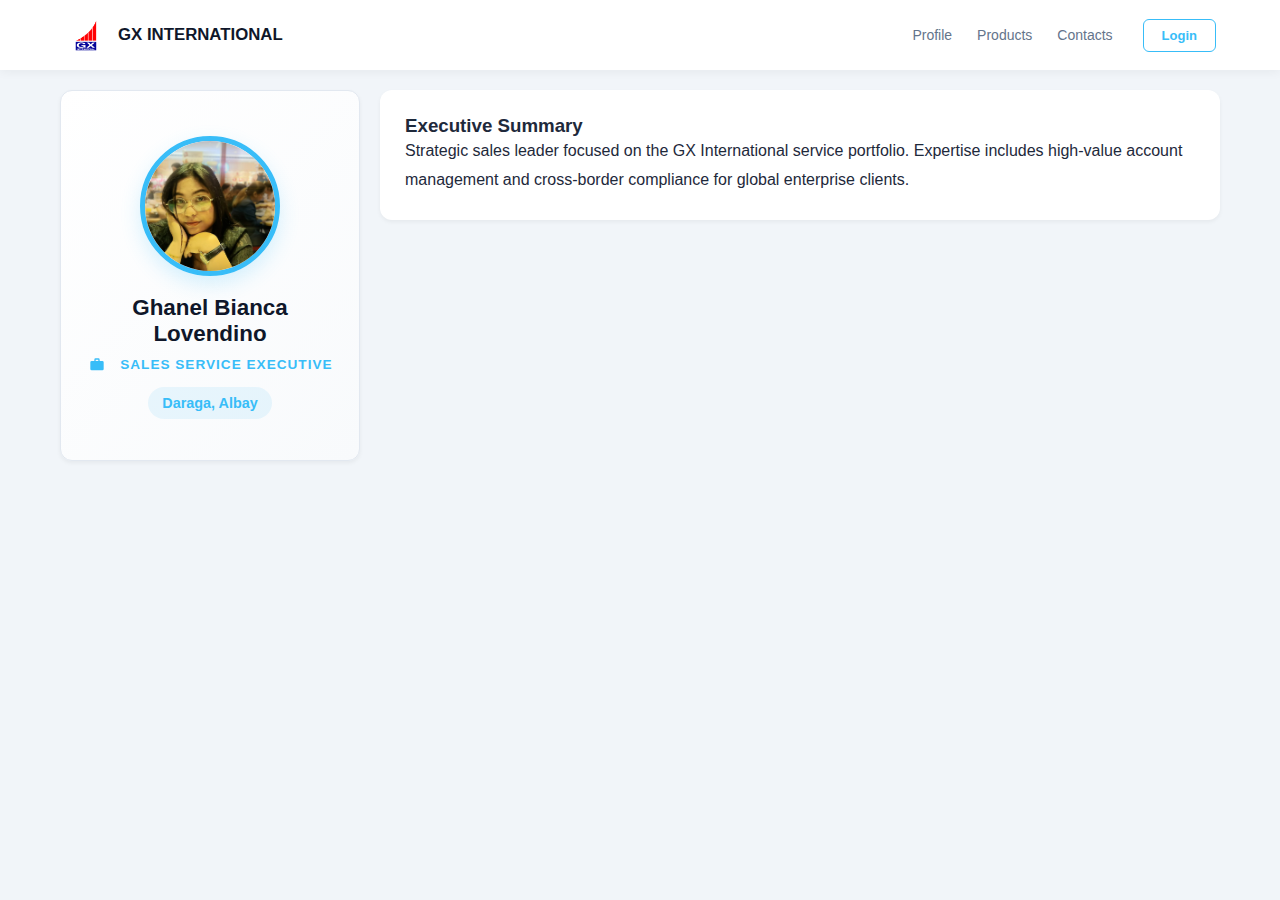
<file: index.html>
<!DOCTYPE html>
<html lang="en">
<head>
    <meta charset="UTF-8">
    <meta name="viewport" content="width=device-width, initial-scale=1.0">
    <title>Executive Profile | GX International</title>
    <link rel="stylesheet" href="style.css">
</head>
<body>

    <header>
        <a href="#" class="logo">
            <img src="img/logo.png" alt="GX International logo" class="logo-img">
            <span class="logo-text">GX INTERNATIONAL</span>
        </a>
        
        <div class="menu-toggle" id="mobileMenu">
            <span></span>
            <span></span>
            <span></span>
        </div>

        <div class="nav-wrapper" id="navWrapper">
            <nav>
                <a href="#" class="nav-link" data-section="profile">Profile</a>
                <a href="#" class="nav-link" data-section="products">Products</a>
                <a href="#" class="nav-link" data-section="contacts">Contacts</a>
            </nav>
            <a href="#" class="btn-login" id="loginBtn">Login</a>
        </div>
    </header>

    <div class="container">
        <aside class="card profile-sidebar">
            <img src="profile.jpg" class="avatar">
            <h2>Ghanel Bianca Lovendino</h2>
            <p class="role-title"><span class="role-icon" aria-hidden="true"><svg width="16" height="16" viewBox="0 0 24 24" fill="none" xmlns="http://www.w3.org/2000/svg"><path d="M20 6h-4V4a2 2 0 00-2-2h-4a2 2 0 00-2 2v2H4a2 2 0 00-2 2v10a2 2 0 002 2h16a2 2 0 002-2V8a2 2 0 00-2-2zM10 4h4v2h-4V4z" fill="currentColor"/></svg></span> Sales Service Executive</p>
            <div class="location-badge">Daraga, Albay</div>
        </aside>

        <main id="mainContent">
            <div class="card">
                <h3>Executive Summary</h3>
                <p class="summary-text">
                    Strategic sales leader focused on the GX International service portfolio. 
                    Expertise includes high-value account management and cross-border 
                    compliance for global enterprise clients.
                </p>
            </div>
        </main>
    </div>

    <!-- Login Modal -->
    <div id="loginModal" class="modal">
        <div class="modal-content">
            <span class="close" id="closeModal">&times;</span>
            <div class="login-container">
                <h2>GX International Login</h2>
                <form id="loginForm">
                    <div class="form-group">
                        <label for="email">Email</label>
                        <input type="email" id="email" name="email" required>
                    </div>
                    <div class="form-group">
                        <label for="password">Password</label>
                        <input type="password" id="password" name="password" required>
                    </div>
                    <div class="form-group checkbox">
                        <input type="checkbox" id="remember" name="remember">
                        <label for="remember">Remember me</label>
                    </div>
                    <button type="submit" class="btn-submit">Sign In</button>
                </form>
                <p class="signup-link">Don't have an account? <a href="#">Sign up here</a></p>
            </div>
        </div>
    </div>

    <script src="script.js"></script>
</body>
</html>
</file>
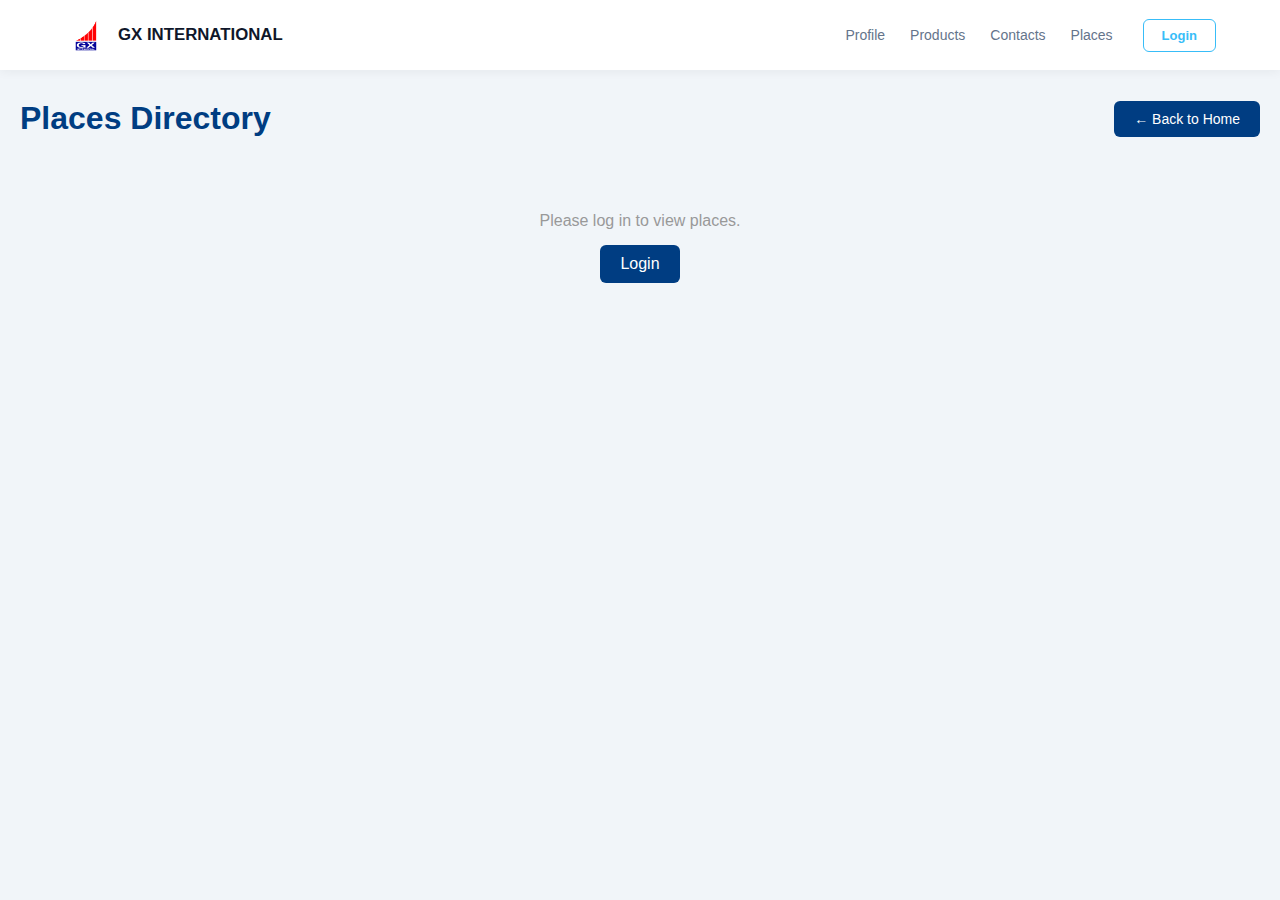
<file: places.html>
<!DOCTYPE html>
<html lang="en">
<head>
    <meta charset="UTF-8">
    <meta name="viewport" content="width=device-width, initial-scale=1.0">
    <title>Places - GX International</title>
    <link rel="stylesheet" href="style.css">
    <style>
                .places-container {
            max-width: 1400px;
            margin: 30px auto;
            padding: 0 20px;
        }

        .page-header {
            display: flex;
            justify-content: space-between;
            align-items: center;
            margin-bottom: 20px;
            padding-bottom: 15px;
        }

        .page-header h1 {
            color: #003d82;
            margin: 0;
        }

        .back-btn {
            background: #003d82;
            color: white;
            border: none;
            padding: 10px 20px;
            border-radius: 6px;
            cursor: pointer;
            font-size: 14px;
            text-decoration: none;
            display: inline-block;
        }

        .back-btn:hover {
            background: #002a5a;
        }

        /* Excel-like Table Styles */
        .table-controls {
            margin-bottom: 15px;
            display: flex;
            gap: 10px;
            flex-wrap: wrap;
            align-items: center;
        }

        .search-box {
            flex: 1;
            min-width: 200px;
            padding: 8px 12px;
            border: 1px solid #ddd;
            border-radius: 4px;
            font-size: 14px;
        }

        .filter-select {
            padding: 8px 12px;
            border: 1px solid #ddd;
            border-radius: 4px;
            font-size: 14px;
            background: white;
        }

        .table-wrapper {
            background: white;
            border-radius: 8px;
            overflow: hidden;
            box-shadow: 0 2px 8px rgba(0, 0, 0, 0.1);
            overflow-x: auto;
        }

        .places-table {
            width: 100%;
            border-collapse: collapse;
            font-size: 14px;
            min-width: 800px;
        }

        .places-table thead {
            background: #003d82;
            color: white;
            position: sticky;
            top: 0;
            z-index: 10;
        }

        .places-table th {
            padding: 12px 10px;
            text-align: left;
            font-weight: 600;
            border-right: 1px solid rgba(255, 255, 255, 0.2);
            cursor: pointer;
            user-select: none;
            white-space: nowrap;
        }

        .places-table th:last-child {
            border-right: none;
        }

        .places-table th:hover {
            background: #002a5a;
        }

        .places-table th.sortable {
            position: relative;
            padding-right: 25px;
        }

        .places-table th.sortable::after {
            content: '⇅';
            position: absolute;
            right: 8px;
            opacity: 0.5;
            font-size: 12px;
        }

        .places-table th.sort-asc::after {
            content: '↑';
            opacity: 1;
        }

        .places-table th.sort-desc::after {
            content: '↓';
            opacity: 1;
        }

        .places-table tbody tr {
            border-bottom: 1px solid #e0e0e0;
            transition: background-color 0.2s;
        }

        .places-table tbody tr:nth-child(even) {
            background-color: #f9f9f9;
        }

        .places-table tbody tr:hover {
            background-color: #f0f7ff;
        }

        .places-table td {
            padding: 10px;
            border-right: 1px solid #e0e0e0;
            vertical-align: top;
        }

        .places-table td:last-child {
            border-right: none;
        }

        .places-table tbody tr:last-child td {
            border-bottom: none;
        }

        .empty-state {
            text-align: center;
            padding: 40px 20px;
            color: #999;
        }

        .empty-state p {
            margin: 0 0 15px;
            font-size: 16px;
        }

        .empty-state a {
            background: #003d82;
            color: white;
            padding: 10px 20px;
            border-radius: 6px;
            text-decoration: none;
            display: inline-block;
        }

        .empty-state a:hover {
            background: #002a5a;
        }

        .loading {
            text-align: center;
            padding: 40px;
            color: #666;
        }

        .error {
            background: #fee;
            color: #c33;
            padding: 15px 20px;
            border-radius: 6px;
            margin-bottom: 20px;
        }

        .table-info {
            margin-top: 10px;
            color: #666;
            font-size: 13px;
        }

        @media (max-width: 768px) {
            .places-container {
                padding: 0 10px;
            }

            .table-controls {
                flex-direction: column;
                gap: 12px;
            }

            .search-box,
            .filter-select {
                width: 100%;
                padding: 10px 14px;
                font-size: 16px; /* Larger for mobile touch */
            }

            .places-table {
                font-size: 15px; /* Increased from 12px */
                min-width: 100%; /* Remove min-width constraint for mobile */
            }

            .places-table th {
                padding: 14px 10px; /* Increased padding */
                font-size: 15px;
            }

            .places-table td {
                padding: 12px 10px; /* Increased from 8px 6px */
                font-size: 14px;
            }

            .table-wrapper {
                margin: 0 -10px; /* Extend to edges on mobile */
                border-radius: 0;
            }

            .table-info {
                font-size: 14px;
                padding: 10px 0;
            }

            .page-header {
                flex-direction: column;
                align-items: flex-start;
                gap: 15px;
            }

            .page-header h1 {
                font-size: 24px;
            }
        }
    </style>
</head>
<body>
    <header>
        <a href="index.html" class="logo">
            <img src="img/logo.png" alt="GX International logo" class="logo-img">
            <span class="logo-text">GX INTERNATIONAL</span>
        </a>
        
        <div class="menu-toggle" id="mobileMenu">
            <span></span>
            <span></span>
            <span></span>
        </div>

        <div class="nav-wrapper" id="navWrapper">
            <nav>
                <a href="index.html" class="nav-link">Profile</a>
                <a href="index.html" class="nav-link">Products</a>
                <a href="index.html" class="nav-link">Contacts</a>
                <a href="places.html" class="nav-link">Places</a>
                <a href="index.html" class="nav-link auth-only">Add Place</a>
                <a href="saved_schedules.html" class="nav-link auth-only">Saved Schedules</a>
            </nav>
            <a href="#" class="btn-login" id="loginBtn">Login</a>
        </div>
    </header>

    <div class="places-container">
    <div class="page-header">
        <h1>Places Directory</h1>
        <a href="index.html" class="back-btn">← Back to Home</a>
    </div>

   

    <div id="placesContent">
        <div id="placeList"></div>
    </div>
</div>

    <!-- Login Modal -->
    <div id="loginModal" class="modal">
        <div class="modal-content">
            <span class="close" id="closeModal">&times;</span>
            <div class="login-container">
                <h2>GX International Login</h2>
                <form id="loginForm">
                    <div class="form-group">
                        <label for="email">Email</label>
                        <input type="email" id="email" name="email" required>
                    </div>
                    <div class="form-group">
                        <label for="password">Password</label>
                        <input type="password" id="password" name="password" required>
                    </div>
                    <div class="form-group checkbox">
                        <input type="checkbox" id="remember" name="remember">
                        <label for="remember">Remember me</label>
                    </div>
                    <button type="submit" class="btn-submit">Sign In</button>
                </form>
                <p class="signup-link">Don't have an account? <a href="#" id="showSignupLink">Sign up here</a></p>
            </div>
        </div>
    </div>

    <!-- Sign Up Modal -->
    <div id="signupModal" class="modal">
        <div class="modal-content">
            <span class="close" id="closeSignupModal">&times;</span>
            <div class="login-container">
                <h2>Create Account</h2>
                <form id="signupForm">
                    <div class="form-group">
                        <label for="signupName">Full Name</label>
                        <input type="text" id="signupName" name="signupName" required>
                    </div>
                    <div class="form-group">
                        <label for="signupEmail">Email</label>
                        <input type="email" id="signupEmail" name="signupEmail" required>
                    </div>
                    <div class="form-group">
                        <label for="signupPassword">Password</label>
                        <input type="password" id="signupPassword" name="signupPassword" required>
                    </div>
                    <div class="form-group">
                        <label for="signupPasswordConfirm">Confirm Password</label>
                        <input type="password" id="signupPasswordConfirm" name="signupPasswordConfirm" required>
                    </div>
                    <button type="submit" class="btn-submit">Create Account</button>
                </form>
                <p class="signup-link">Already have an account? <a href="#" id="backToLoginLink">Sign in here</a></p>
            </div>
        </div>
    </div>

    <script>
        // Login state helpers
        function isLoggedIn() {
            return localStorage.getItem('gx_logged_in') === 'true';
        }
        function setLoggedIn(val) {
            localStorage.setItem('gx_logged_in', val ? 'true' : 'false');
        }
        function showAuthLinks() {
            document.querySelectorAll('.auth-only').forEach(el => el.style.display = 'inline-block');
        }
        function hideAuthLinks() {
            document.querySelectorAll('.auth-only').forEach(el => el.style.display = 'none');
        }
        function updateLoginUI() {
            const loginBtn = document.getElementById('loginBtn');
            if (isLoggedIn()) {
                if (loginBtn) loginBtn.textContent = 'Logout';
                showAuthLinks();
            } else {
                if (loginBtn) loginBtn.textContent = 'Login';
                hideAuthLinks();
            }
        }
    
        // Global table state
        let allPlacesData = [];
        let currentSortColumn = null;
        let currentSortDirection = 'asc';
    
        document.addEventListener('DOMContentLoaded', () => {
            updateLoginUI();
    
            const mobileMenu = document.getElementById('mobileMenu');
            const navWrapper = document.getElementById('navWrapper');
            if (mobileMenu && navWrapper) {
                mobileMenu.addEventListener('click', () => navWrapper.classList.toggle('active'));
            }
    
            const loginBtn = document.getElementById('loginBtn');
            const loginModal = document.getElementById('loginModal');
            const closeModal = document.getElementById('closeModal');
            const signupModal = document.getElementById('signupModal');
            const closeSignupModal = document.getElementById('closeSignupModal');
            const showSignupLink = document.getElementById('showSignupLink');
            const backToLoginLink = document.getElementById('backToLoginLink');
            const loginForm = document.getElementById('loginForm');
            const signupForm = document.getElementById('signupForm');
    
            if (loginBtn && loginModal) {
                loginBtn.addEventListener('click', (e) => {
                    e.preventDefault();
                    if (isLoggedIn()) {
                        setLoggedIn(false);
                        updateLoginUI();
                        alert('Logged out');
                        loadAndDisplayPlaces();
                    } else {
                        loginModal.style.display = 'block';
                    }
                });
            }
            if (closeModal) {
                closeModal.addEventListener('click', () => {
                    loginModal.style.display = 'none';
                    if (loginForm) loginForm.reset();
                });
            }
            if (closeSignupModal) {
                closeSignupModal.addEventListener('click', () => {
                    signupModal.style.display = 'none';
                });
            }
            if (showSignupLink) {
                showSignupLink.addEventListener('click', (e) => {
                    e.preventDefault();
                    loginModal.style.display = 'none';
                    signupModal.style.display = 'block';
                });
            }
            if (backToLoginLink) {
                backToLoginLink.addEventListener('click', (e) => {
                    e.preventDefault();
                    signupModal.style.display = 'none';
                    loginModal.style.display = 'block';
                });
            }
            window.addEventListener('click', (e) => {
                if (e.target === loginModal) loginModal.style.display = 'none';
                if (e.target === signupModal) signupModal.style.display = 'none';
            });
    
            if (loginForm) {
                loginForm.addEventListener('submit', (e) => {
                    e.preventDefault();
                    const email = document.getElementById('email').value;
                    const password = document.getElementById('password').value;
                    if (!email || !password) { alert('Please fill in all fields'); return; }
                    const fd = new FormData();
                    fd.append('email', email);
                    fd.append('password', password);
                    fetch('login.php', { method: 'POST', body: fd, credentials: 'same-origin' })
                      .then(r => r.json())
                      .then(data => {
                          if (data && data.success) {
                              setLoggedIn(true);
                              updateLoginUI();
                              alert('Login successful!');
                              loginModal.style.display = 'none';
                              loginForm.reset();
                              loadAndDisplayPlaces();
                          } else {
                              alert(data && data.message ? data.message : 'Login failed');
                          }
                      })
                      .catch(err => { console.error('Login error', err); alert('Login request failed'); });
                });
            }
    
            if (signupForm) {
                signupForm.addEventListener('submit', (e) => {
                    e.preventDefault();
                    const name = document.getElementById('signupName').value.trim();
                    const email = document.getElementById('signupEmail').value.trim();
                    const password = document.getElementById('signupPassword').value;
                    const passwordConfirm = document.getElementById('signupPasswordConfirm').value;
                    if (!name || !email || !password || !passwordConfirm) { alert('Please fill in all fields'); return; }
                    if (password !== passwordConfirm) { alert('Passwords do not match'); return; }
                    const fd = new FormData();
                    fd.append('name', name);
                    fd.append('email', email);
                    fd.append('password', password);
                    fd.append('password_confirm', passwordConfirm);
                    fetch('register.php', { method: 'POST', body: fd, credentials: 'same-origin' })
                      .then(r => r.json())
                      .then(data => {
                          if (data && data.success) {
                              alert('Registration successful! Please login.');
                              signupModal.style.display = 'none';
                              signupForm.reset();
                              loginModal.style.display = 'block';
                          } else {
                              alert(data && data.message ? data.message : 'Registration failed');
                          }
                      })
                      .catch(err => { console.error('Registration error', err); alert('Registration request failed'); });
                });
            }
    
            // Initial load
            loadAndDisplayPlaces();
        });
    
        // Fetch and display places in Excel-like table
        async function loadAndDisplayPlaces() {
            const placesContent = document.getElementById('placesContent');
            if (!placesContent) return;
    
            if (!isLoggedIn()) {
                placesContent.innerHTML = `
                    <div class="empty-state">
                        <p>Please log in to view places.</p>
                        <a href="#" onclick="document.getElementById('loginBtn').click(); return false;">Login</a>
                    </div>
                `;
                return;
            }
    
            try {
                const response = await fetch('places.php?action=list', { credentials: 'same-origin' });
                if (!response.ok) {
                    if (response.status === 401) {
                        setLoggedIn(false);
                        updateLoginUI();
                        placesContent.innerHTML = `
                            <div class="error">Your session has expired. Please log in again.</div>
                            <div class="empty-state">
                                <a href="#" onclick="document.getElementById('loginBtn').click(); return false;">Login</a>
                            </div>
                        `;
                        return;
                    }
                    throw new Error(`HTTP ${response.status}: ${response.statusText}`);
                }
    
                const text = await response.text();
                let data;
                try { data = JSON.parse(text); }
                catch (e) { throw new Error('Invalid JSON response from server'); }
    
                if (!data.success) {
                    placesContent.innerHTML = '<div class="error">Failed to load places: ' + (data.message || 'Unknown error') + '</div>';
                    if (data.message && data.message.includes('Not logged in')) {
                        setLoggedIn(false); updateLoginUI();
                    }
                    return;
                }
    
                if (!data.places || data.places.length === 0) {
                    placesContent.innerHTML = `
                        <div class="empty-state">
                            <p>No places found.</p>
                            <a href="index.html">Go to Home</a>
                        </div>
                    `;
                    return;
                }
    
                allPlacesData = data.places;
                renderPlacesTable(allPlacesData);
            } catch (error) {
                console.error('Error loading places:', error);
                placesContent.innerHTML = '<div class="error">Error loading places: ' + error.message + '</div>';
            }
        }
    
        function renderPlacesTable(places) {
            const placesContent = document.getElementById('placesContent');
            if (!placesContent) return;

            const locations = [...new Set(places.map(p => p.location || 'Other'))].sort();
            
            // Get current filter values BEFORE rebuilding the HTML
            const searchInput = document.getElementById('placeSearch');
            const filterSelect = document.getElementById('locationFilter');
            const searchTerm = searchInput ? searchInput.value.toLowerCase() : '';
            const locationFilter = filterSelect ? filterSelect.value : 'all';

            let filteredPlaces = places.filter(place => {
                const matchesSearch = !searchTerm ||
                    (place.doctor_name && place.doctor_name.toLowerCase().includes(searchTerm)) ||
                    (place.clinic_address && place.clinic_address.toLowerCase().includes(searchTerm)) ||
                    (place.specialty && place.specialty.toLowerCase().includes(searchTerm)) ||
                    (place.clinic_hours && place.clinic_hours.toLowerCase().includes(searchTerm));
                const matchesLocation = locationFilter === 'all' || (place.location || 'Other') === locationFilter;
                return matchesSearch && matchesLocation;
            });

            if (currentSortColumn) {
                filteredPlaces.sort((a, b) => {
                    let aVal = String(a[currentSortColumn] || '').toLowerCase();
                    let bVal = String(b[currentSortColumn] || '').toLowerCase();
                    return currentSortDirection === 'asc'
                        ? (aVal > bVal ? 1 : aVal < bVal ? -1 : 0)
                        : (aVal < bVal ? 1 : aVal > bVal ? -1 : 0);
                });
            }

            // Build HTML with preserved filter and search values
            let html = `
                <div class="table-controls">
                    <input type="text" 
                           id="placeSearch" 
                           class="search-box" 
                           placeholder="Search by doctor, clinic, specialty, or hours..."
                           value="${searchInput ? searchInput.value.replace(/"/g, '&quot;') : ''}"
                           onkeyup="renderPlacesTable(allPlacesData)">
                    <select id="locationFilter" 
                            class="filter-select" 
                            onchange="renderPlacesTable(allPlacesData)">
                        <option value="all" ${locationFilter === 'all' ? 'selected' : ''}>All Locations</option>
                        ${locations.map(loc => `<option value="${loc}" ${locationFilter === loc ? 'selected' : ''}>${loc}</option>`).join('')}
                    </select>
                </div>
                <div class="table-wrapper">
                    <table class="places-table">
                        <thead>
                            <tr>
                                <th class="sortable" onclick="sortTable('location')">Location</th>
                                <th class="sortable" onclick="sortTable('doctor_name')">Doctor Name</th>
                                <th class="sortable" onclick="sortTable('clinic_address')">Hospital/Clinic</th>
                                <th class="sortable" onclick="sortTable('specialty')">Specialty</th>
                                <th class="sortable" onclick="sortTable('clinic_hours')">Clinic Hours</th>
                            </tr>
                        </thead>
                        <tbody>
            `;

            if (filteredPlaces.length === 0) {
                html += `
                    <tr>
                        <td colspan="5" style="text-align: center; padding: 30px; color: #999;">
                            No places found matching your criteria.
                        </td>
                    </tr>
                `;
            } else {
                filteredPlaces.forEach(place => {
                    html += `
                        <tr>
                            <td>${place.location || 'Other'}</td>
                            <td><strong>${place.doctor_name || '-'}</strong></td>
                            <td>${place.clinic_address || '-'}</td>
                            <td>${place.specialty || '-'}</td>
                            <td>${place.clinic_hours || '-'}</td>
                        </tr>
                    `;
                });
            }

            html += `
                        </tbody>
                    </table>
                </div>
                <div class="table-info">
                    Showing ${filteredPlaces.length} of ${allPlacesData.length} places
                </div>
            `;

            placesContent.innerHTML = html;
            updateSortIndicators();
        }
    
        function sortTable(column) {
            if (currentSortColumn === column) {
                currentSortDirection = currentSortDirection === 'asc' ? 'desc' : 'asc';
            } else {
                currentSortColumn = column;
                currentSortDirection = 'asc';
            }
            renderPlacesTable(allPlacesData);
        }
    
        function updateSortIndicators() {
            document.querySelectorAll('.places-table th').forEach(th => {
                th.classList.remove('sort-asc', 'sort-desc');
                const onclickAttr = th.getAttribute('onclick');
                if (onclickAttr) {
                    const match = onclickAttr.match(/'(\w+)'/);
                    if (match && match[1] === currentSortColumn) {
                        th.classList.add(`sort-${currentSortDirection}`);
                    }
                }
            });
        }
    </script>
</body>
</html>
</file>
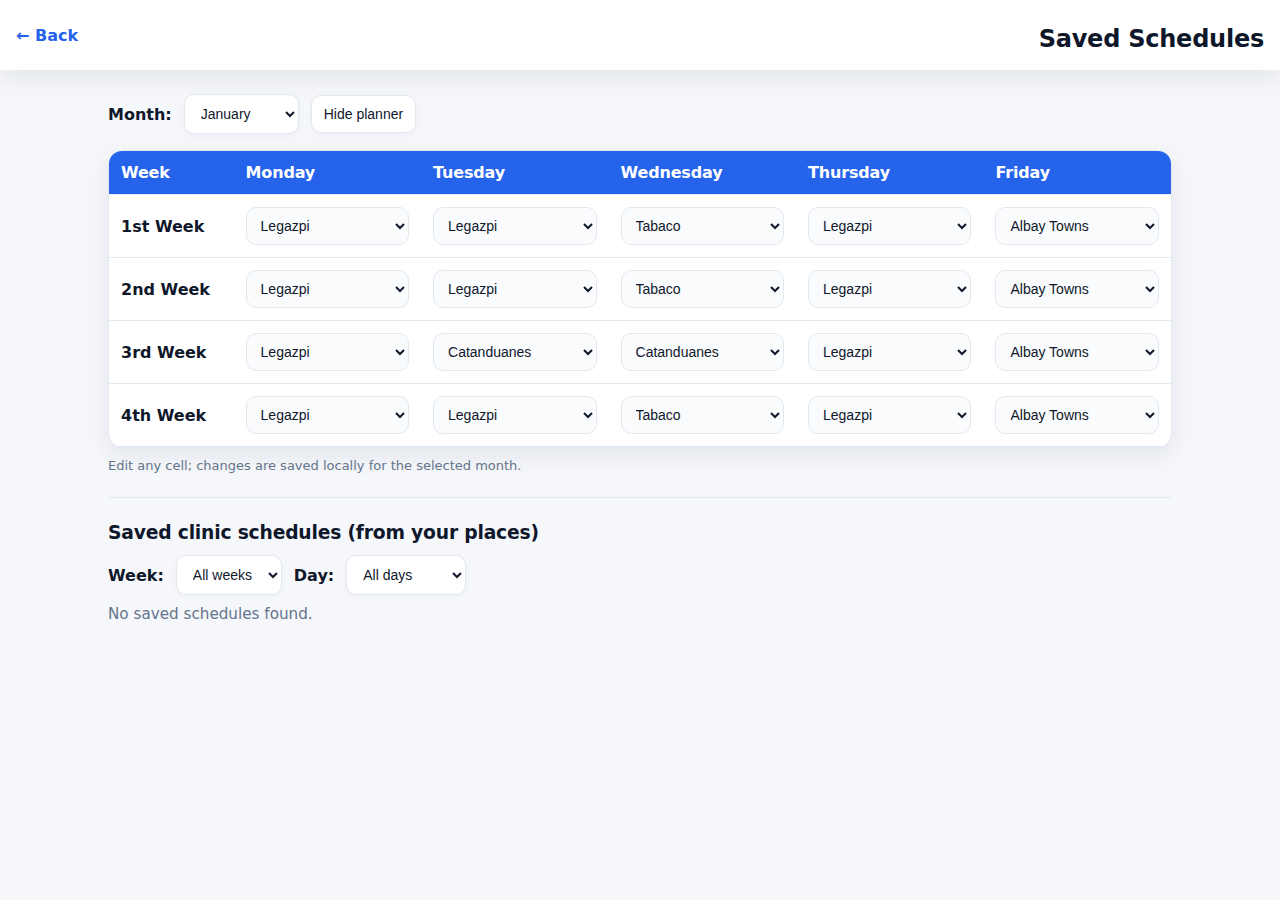
<file: saved_schedules.html>
<!doctype html>
<html lang="en">
<head>
  <meta charset="utf-8">
  <meta name="viewport" content="width=device-width,initial-scale=1">
  <title>Saved Schedules | GX International</title>
  <link rel="stylesheet" href="style.css">
  <style>
      :root {
    --bg: #f5f7fb;
    --panel: #ffffff;
    --text: #0f172a;
    --muted: #64748b;
    --border: #e2e8f0;
    --shadow: 0 8px 24px rgba(15, 23, 42, 0.08);
    --accent: #2563eb;
  }

  * { box-sizing: border-box; }

  body {
    background: var(--bg);
    color: var(--text);
    font-family: 'Inter', system-ui, -apple-system, sans-serif;
    margin: 0;
  }

  header {
    padding: 18px 16px;
    text-align: center;
    background: var(--panel);
    box-shadow: var(--shadow);
  }

  header a {
    text-decoration: none;
    color: var(--accent);
    font-weight: 700;
  }

  h2, h3 {
    margin: 8px 0 0 0;
    font-weight: 800;
    letter-spacing: -0.01em;
  }

  .schedules-container {
    max-width: 1100px;
    margin: 24px auto 40px;
    padding: 0 18px;
  }

  .controls {
    display: flex;
    gap: 12px;
    align-items: center;
    margin-bottom: 16px;
    flex-wrap: wrap;
  }

  .controls select,
  .toggle-btn {
    padding: 10px 12px;
    border: 1px solid var(--border);
    border-radius: 10px;
    background: var(--panel);
    font-size: 14px;
    color: var(--text);
    box-shadow: 0 2px 6px rgba(15, 23, 42, 0.04);
    transition: border-color 0.2s, box-shadow 0.2s;
  }

  .controls select:focus,
  .toggle-btn:focus {
    outline: none;
    border-color: var(--accent);
    box-shadow: 0 0 0 3px rgba(37, 99, 235, 0.15);
  }

  .toggle-btn {
    cursor: pointer;
  }

  .table-wrap {
    overflow-x: auto;
    background: var(--panel);
    border-radius: 14px;
    box-shadow: var(--shadow);
    border: 1px solid var(--border);
  }

  table {
    width: 100%;
    border-collapse: collapse;
    min-width: 720px;
  }

  thead {
    background: var(--accent);
    color: #fff;
  }

  th, td {
    padding: 12px 12px;
    border-bottom: 1px solid var(--border);
    text-align: left;
  }

  th {
    font-weight: 700;
    letter-spacing: -0.01em;
    white-space: nowrap;
  }

  tbody tr:hover {
    background: #f8fbff;
  }

  .week-label {
    font-weight: 700;
    color: var(--text);
  }

  select.day-select {
    width: 100%;
    padding: 9px 10px;
    border: 1px solid var(--border);
    border-radius: 10px;
    background: #f9fbfd;
    font-size: 14px;
    color: var(--text);
    transition: border-color 0.2s, box-shadow 0.2s;
  }

  select.day-select:focus {
    outline: none;
    border-color: var(--accent);
    box-shadow: 0 0 0 3px rgba(37, 99, 235, 0.12);
  }

  .hint {
    margin-top: 10px;
    color: var(--muted);
    font-size: 13px;
  }

  .meta {
    font-size: 0.95rem;
    color: var(--muted);
  }

  hr {
    border: none;
    border-top: 1px solid var(--border);
    margin: 24px 0;
  }

  /* Saved schedules list */
  .schedule-row {
    background: var(--panel);
    padding: 12px 14px;
    border-radius: 12px;
    margin-bottom: 10px;
    display: flex;
    justify-content: space-between;
    align-items: flex-start;
    gap: 12px;
    border: 1px solid var(--border);
    box-shadow: 0 4px 14px rgba(15, 23, 42, 0.06);
  }

  .schedule-row strong {
    font-weight: 700;
    letter-spacing: -0.01em;
  }

  .schedule-row .meta-line {
    color: var(--muted);
    font-size: 0.9rem;
    margin-top: 2px;
  }

  .schedule-row .hours {
    color: var(--text);
    font-size: 0.95rem;
    margin-top: 6px;
  }

  .schedule-row .hours span {
    color: var(--accent);
    font-weight: 600;
  }

  /* Section headers inside list */
  .week-header {
    margin-top: 14px;
    font-weight: 800;
    color: var(--text);
    letter-spacing: -0.01em;
  }

  .day-header {
    margin-top: 6px;
    margin-bottom: 4px;
    font-weight: 700;
    color: var(--text);
  }

  @media (max-width: 768px) {
    th, td { padding: 10px 8px; font-size: 14px; }
    .day-select { font-size: 14px; }
    .controls { flex-direction: column; align-items: flex-start; }
    .schedule-row { flex-direction: column; }
  }
  </style>
</head>
<body>
  <header>
    <a href="index.html">← Back</a>
    <h2 style="margin:8px 0 0 0;">Saved Schedules</h2>
  </header>

  <main class="schedules-container">
    <!-- Month selector + planner toggle -->
    <div class="controls">
      <label for="monthSelect" style="font-weight:600;">Month:</label>
      <select id="monthSelect">
        <option value="January">January</option><option value="February">February</option>
        <option value="March">March</option><option value="April">April</option>
        <option value="May">May</option><option value="June">June</option>
        <option value="July">July</option><option value="August">August</option>
        <option value="September">September</option><option value="October">October</option>
        <option value="November">November</option><option value="December">December</option>
      </select>

      <button id="togglePlanner" type="button" class="toggle-btn">Hide planner</button>
    </div>

    <!-- Week-by-week, Mon–Fri location planner -->
    <div id="plannerSection">
      <div class="table-wrap">
        <table>
          <thead>
            <tr><th>Week</th><th>Monday</th><th>Tuesday</th><th>Wednesday</th><th>Thursday</th><th>Friday</th></tr>
          </thead>
          <tbody id="scheduleBody"></tbody>
        </table>
      </div>
      <div class="hint">Edit any cell; changes are saved locally for the selected month.</div>
    </div>

    <hr style="margin:24px 0;border:none;border-top:1px solid #e2e8f0;">

    <!-- Filters for viewing DB-backed schedules according to planner -->
    <h3 style="margin-bottom:12px;">Saved clinic schedules (from your places)</h3>

    <div class="controls" style="margin-bottom:10px;">
      <label for="weekFilter" style="font-weight:600;">Week:</label>
      <select id="weekFilter">
        <option value="all">All weeks</option><option value="1">1st week</option>
        <option value="2">2nd week</option><option value="3">3rd week</option><option value="4">4th week</option>
      </select>

      <label for="dayFilter" style="font-weight:600;">Day:</label>
      <select id="dayFilter">
        <option value="all">All days</option>
        <option value="0">Monday</option><option value="1">Tuesday</option><option value="2">Wednesday</option>
        <option value="3">Thursday</option><option value="4">Friday</option>
      </select>
    </div>

    <div id="schedulesList">Loading schedules…</div>
  </main>

  <script>
    // --- Planner defaults & shared constants ---
    const DEFAULT_SCHEDULES = {
      'January': {
        1: ['Legazpi','Legazpi','Tabaco','Legazpi','Albay Towns'],
        2: ['Legazpi','Legazpi','Tabaco','Legazpi','Albay Towns'],
        3: ['Legazpi','Catanduanes','Catanduanes','Legazpi','Albay Towns'],
        4: ['Legazpi','Legazpi','Tabaco','Legazpi','Albay Towns'],
      }
    };
    const LOCATIONS = ['Legazpi','Tabaco','Catanduanes','Albay Towns','ALBAY TOWNS','LEGAZPI','TABACO','CATANDUANES','Other'];
    const WEEK_NAMES = {1:'1st', 2:'2nd', 3:'3rd', 4:'4th'};
    const DAY_NAMES  = ['Monday','Tuesday','Wednesday','Thursday','Friday'];

    const monthSelect    = document.getElementById('monthSelect');
    const scheduleBody   = document.getElementById('scheduleBody');
    const weekFilter     = document.getElementById('weekFilter');
    const dayFilter      = document.getElementById('dayFilter');
    const plannerSection = document.getElementById('plannerSection');
    const togglePlanner  = document.getElementById('togglePlanner');

    // --- Local planner storage helpers ---
    function loadMonthData(month) {
      const key = 'gx_sched_' + month;
      const saved = localStorage.getItem(key);
      if (saved) return JSON.parse(saved);
      if (DEFAULT_SCHEDULES[month]) return DEFAULT_SCHEDULES[month];
      return { 1: ['', '', '', '', ''], 2: ['', '', '', '', ''], 3: ['', '', '', '', ''], 4: ['', '', '', '', ''] };
    }
    function saveMonthData(month, data) {
      localStorage.setItem('gx_sched_' + month, JSON.stringify(data));
    }

    // --- Render the month planner table ---
    function renderTable() {
      const month = monthSelect.value;
      const data = loadMonthData(month);
      scheduleBody.innerHTML = '';
      for (let week = 1; week <= 4; week++) {
        const row = document.createElement('tr');
        const label = document.createElement('td');
        label.className = 'week-label';
        label.textContent = `${week}${week === 1 ? 'st' : week === 2 ? 'nd' : week === 3 ? 'rd' : 'th'} Week`;
        row.appendChild(label);
        for (let day = 0; day < 5; day++) {
          const td = document.createElement('td');
          const sel = document.createElement('select');
          sel.className = 'day-select';
          sel.innerHTML = LOCATIONS.map(loc => `<option value="${loc}">${loc}</option>`).join('');
          sel.value = (data[week] && data[week][day]) || '';
          sel.addEventListener('change', () => {
            const updated = loadMonthData(month);
            if (!updated[week]) updated[week] = ['', '', '', '', ''];
            updated[week][day] = sel.value;
            saveMonthData(month, updated);
            renderSavedSchedulesList();
          });
          td.appendChild(sel);
          row.appendChild(td);
        }
        scheduleBody.appendChild(row);
      }
    }

    // --- DB-backed saved schedules list (from schedules.php) ---
    async function loadSchedulesFromServer() {
      try {
        const res = await fetch('schedules.php?action=list', { credentials: 'same-origin' });
        if (!res.ok) {
          if (res.status === 401) {
            document.getElementById('schedulesList').innerHTML =
              '<div class="meta" style="color:#dc2626;">Please log in to view saved schedules.</div>';
            return [];
          }
          throw new Error('HTTP ' + res.status + ': ' + res.statusText);
        }
        const data = await res.json();
        if (!data.success) {
          document.getElementById('schedulesList').innerHTML =
            '<div class="meta" style="color:#dc2626;">Failed to load schedules: ' + (data.message || 'Unknown error') + '</div>';
          return [];
        }
        return data.schedules || [];
      } catch (err) {
        console.error('loadSchedules error', err);
        document.getElementById('schedulesList').innerHTML =
          '<div class="meta" style="color:#dc2626;">Error loading schedules.</div>';
        return [];
      }
    }

    function escapeHtml(str) {
      if (!str) return '';
      return String(str).replace(/[&<>"']/g, ch => (
        {'&':'&amp;','<':'&lt;','>':'&gt;','"':'&quot;',"'":'&#39;'}[ch]
      ));
    }

    // --- Render saved schedules grouped & filtered by planner week/day locations ---
    async function renderSavedSchedulesList() {
      const listEl = document.getElementById('schedulesList');
      const allSchedules = await loadSchedulesFromServer();
      if (!allSchedules.length) {
        listEl.innerHTML = '<div class="meta" style="color:#64748b;">No saved schedules found.</div>';
        return;
      }

      const month   = monthSelect.value;
      const planner = loadMonthData(month);
      const weekVal = weekFilter ? weekFilter.value : 'all';
      const dayVal  = dayFilter  ? dayFilter.value  : 'all';

      const weekIndices = (weekVal === 'all') ? [1,2,3,4] : [parseInt(weekVal, 10)];
      const dayIndices  = (dayVal === 'all')  ? [0,1,2,3,4] : [parseInt(dayVal, 10)];
      const norm = (v) => (v || '').trim().toLowerCase();

      listEl.innerHTML = '';
      let anyMatch = false;

      weekIndices.forEach(week => {
        const weekRow = planner[week] || [];
        let weekHasData = false;

        dayIndices.forEach(dayIdx => {
          const loc = weekRow[dayIdx] || '';
          if (!loc) return;

          const plannedLoc = norm(loc);
          const matching = allSchedules.filter(s => norm(s.location) === plannedLoc);
          if (!matching.length) return;

          if (!weekHasData) {
            const weekHeader = document.createElement('div');
            weekHeader.style.cssText = 'margin-top:14px;font-weight:700;color:#0f172a;';
            weekHeader.textContent = `${WEEK_NAMES[week] || week} Week`;
            listEl.appendChild(weekHeader);
            weekHasData = true;
          }

          const dayHeader = document.createElement('div');
          dayHeader.style.cssText = 'margin-top:6px;margin-bottom:4px;font-weight:600;color:#0f172a;';
          dayHeader.textContent = `${DAY_NAMES[dayIdx]} – ${loc}`;
          listEl.appendChild(dayHeader);

          matching.forEach(it => {
            const row = document.createElement('div');
            row.className = 'schedule-row';
            row.style.cssText =
              'background:#fff;padding:10px 12px;border-radius:8px;margin-bottom:6px;' +
              'display:flex;justify-content:space-between;align-items:flex-start;gap:12px;';
              row.innerHTML = `
  <div>
    <strong>${escapeHtml(it.doctor_name)}</strong>
    <div class="meta-line">
      ${escapeHtml(it.specialty)} · ${escapeHtml(it.clinic_address)} ·
      <span style="font-weight:600;">${escapeHtml(it.location || '')}</span>
    </div>
    <div class="hours">
      Hours: <span>${escapeHtml(it.clinic_hours)}</span>
    </div>
  </div>
`;
            listEl.appendChild(row);
            anyMatch = true;
          });
        });
      });

      if (!anyMatch) {
        listEl.innerHTML = '<div class="meta" style="color:#64748b;">No schedules match this month/week/day plan.</div>';
      }
    }

    // --- Toggle planner show/hide ---
    if (togglePlanner && plannerSection) {
      togglePlanner.addEventListener('click', () => {
        const isHidden = plannerSection.style.display === 'none';
        plannerSection.style.display = isHidden ? 'block' : 'none';
        togglePlanner.textContent = isHidden ? 'Hide planner' : 'Show planner';
      });
    }

    // --- Wire up events and initial render ---
    monthSelect.addEventListener('change', () => { renderTable(); renderSavedSchedulesList(); });
    if (weekFilter) weekFilter.addEventListener('change', renderSavedSchedulesList);
    if (dayFilter)  dayFilter.addEventListener('change', renderSavedSchedulesList);

    renderTable();
    renderSavedSchedulesList();
  </script>
</body>
</html>
</file>
<file: style.css>
/* Variables */
:root {
    --gx-navy: #0f172a;
    --gx-accent: #38bdf8;
    --bg-slate: #f1f5f9;
    --text-main: #1e293b;
    --text-muted: #64748b;
    --white: #ffffff;
}

* { box-sizing: border-box; margin: 0; padding: 0; }

body {
    font-family: 'Inter', sans-serif;
    background-color: var(--bg-slate);
    color: var(--text-main);
}

/* Header & Nav */
header {
    background: var(--white);
    padding: 0 5%;
    height: 70px;
    display: flex;
    justify-content: space-between;
    align-items: center;
    box-shadow: 0 2px 10px rgba(0,0,0,0.05);
    position: sticky;
    top: 0;
    z-index: 1000;
}

.logo { display: flex; align-items: center; gap: 10px; text-decoration: none; }
.logo-img { width: 44px; height: auto; display: block; }
.logo-text { font-weight: 800; font-size: 1.05rem; color: var(--gx-navy); }

.nav-wrapper { display: flex; align-items: center; gap: 30px; }

nav { display: flex; gap: 25px; }

nav a {
    text-decoration: none;
    color: var(--text-muted);
    font-size: 14px;
    font-weight: 500;
}

.btn-login {
    border: 1.5px solid var(--gx-accent);
    color: var(--gx-accent);
    padding: 8px 18px;
    border-radius: 6px;
    text-decoration: none;
    font-size: 13px;
    font-weight: 600;
}

/* Layout Grid */
.container {
    max-width: 1200px;
    margin: 20px auto;
    display: grid;
    grid-template-columns: 300px 1fr;
    gap: 20px;
    padding: 0 20px;
}

.card {
    background: var(--white);
    padding: 25px;
    border-radius: 12px;
    box-shadow: 0 2px 4px rgba(0,0,0,0.05);
    margin-bottom: 20px;
}

/* Sidebar Styling */
.profile-sidebar { 
    text-align: center; 
    height: fit-content;
    background: linear-gradient(135deg, var(--white) 0%, #f8fafc 100%);
    border: 1px solid #e2e8f0;
}

.avatar {
    /* Fixed Dimensions */
    width: 140px;
    height: 140px;
    
    /* Ensures the image doesn't stretch or squash */
    object-fit: cover; 
    
    /* Keeps it circular */
    border-radius: 50%;
    
    /* Visual styling */
    border: 5px solid var(--gx-accent);
    box-shadow: 0 8px 20px rgba(56, 189, 248, 0.2);
    margin: 20px auto 15px;
}

.profile-sidebar h2 {
    color: var(--gx-navy);
    font-size: 1.4rem;
    margin-bottom: 8px;
}

.role-title { 
    color: var(--gx-accent); 
    font-weight: 700; 
    font-size: 0.85rem; 
    text-transform: uppercase;
    letter-spacing: 1px;
    margin-bottom: 12px;
}

.location-badge {
    display: inline-block;
    background: rgba(56, 189, 248, 0.1);
    color: var(--gx-accent);
    padding: 8px 14px;
    border-radius: 20px;
    font-size: 0.9rem;
    font-weight: 600;
    margin-bottom: 16px;
}

.profile-bio {
    font-size: 0.9rem;
    color: var(--text-muted);
    line-height: 1.6;
    padding: 0 15px 20px;
    margin: 0;
}

/* Stats Grid */
.stats-grid { display: grid; grid-template-columns: repeat(auto-fit, minmax(140px, 1fr)); gap: 15px; }
.stat-item { background: var(--bg-slate); padding: 15px; border-radius: 8px; text-align: center; }
.stat-val { display: block; font-size: 1.5rem; color: var(--gx-navy); }

/* Summary Text */
.summary-text {
    color: var(--text-main);
    font-size: 1rem;
    line-height: 1.8;
    margin-bottom: 16px;
}

.summary-text:last-child {
    margin-bottom: 0;
}

/* Modal Styling */
.modal {
    display: none;
    position: fixed;
    z-index: 2000;
    left: 0;
    top: 0;
    width: 100%;
    height: 100%;
    background-color: rgba(0, 0, 0, 0.5);
    animation: fadeIn 0.3s ease-in;
}

@keyframes fadeIn {
    from { opacity: 0; }
    to { opacity: 1; }
}

.modal-content {
    background-color: var(--white);
    margin: 50px auto;
    padding: 0;
    border-radius: 12px;
    width: 90%;
    max-width: 400px;
    box-shadow: 0 10px 40px rgba(0, 0, 0, 0.2);
    animation: slideDown 0.3s ease-out;
}

@keyframes slideDown {
    from {
        opacity: 0;
        transform: translateY(-30px);
    }
    to {
        opacity: 1;
        transform: translateY(0);
    }
}

.close {
    color: var(--text-muted);
    float: right;
    font-size: 28px;
    font-weight: bold;
    padding: 15px 20px;
    cursor: pointer;
    transition: color 0.2s;
}

.close:hover {
    color: var(--text-main);
}

.login-container {
    padding: 40px;
}

.login-container h2 {
    text-align: center;
    color: var(--gx-navy);
    margin-bottom: 30px;
    font-size: 1.5rem;
}

.form-group {
    margin-bottom: 20px;
}

.form-group label {
    display: block;
    margin-bottom: 8px;
    color: var(--text-main);
    font-weight: 500;
    font-size: 14px;
}

.form-group input[type="email"],
.form-group input[type="password"] {
    width: 100%;
    padding: 10px 12px;
    border: 1.5px solid #e2e8f0;
    border-radius: 6px;
    font-size: 14px;
    transition: border-color 0.2s;
}

.form-group input[type="email"]:focus,
.form-group input[type="password"]:focus {
    outline: none;
    border-color: var(--gx-accent);
    box-shadow: 0 0 0 3px rgba(56, 189, 248, 0.1);
}

.form-group.checkbox {
    display: flex;
    align-items: center;
    margin-bottom: 25px;
}

.form-group.checkbox input[type="checkbox"] {
    width: auto;
    margin-right: 8px;
    cursor: pointer;
}

.form-group.checkbox label {
    margin-bottom: 0;
    cursor: pointer;
    font-weight: 400;
}

.btn-submit {
    width: 100%;
    padding: 12px;
    background-color: var(--gx-accent);
    color: var(--gx-navy);
    border: none;
    border-radius: 6px;
    font-weight: 600;
    font-size: 14px;
    cursor: pointer;
    transition: background-color 0.2s, transform 0.1s;
}

.btn-submit:hover {
    background-color: #0ea5e9;
}

.btn-submit:active {
    transform: scale(0.98);
}

.signup-link {
    text-align: center;
    margin-top: 20px;
    font-size: 14px;
    color: var(--text-muted);
}

.signup-link a {
    color: var(--gx-accent);
    text-decoration: none;
    font-weight: 600;
}

.signup-link a:hover {
    text-decoration: underline;
}

/* Responsive Queries */
.menu-toggle { display: none; flex-direction: column; gap: 5px; cursor: pointer; }

/* Product list styles */
.product-grid { display: grid; grid-template-columns: repeat(auto-fit, minmax(160px, 1fr)); gap: 14px; }
.product-item { background: var(--bg-slate); padding: 12px; border-radius: 10px; display: flex; gap: 12px; align-items: center; position: relative; }
.product-img { width: 64px; height: 64px; object-fit: cover; border-radius: 8px; flex-shrink: 0; }
.product-info h4 { margin: 0 0 6px 0; font-size: 14px; color: var(--gx-navy); }
.product-info p { margin: 0; font-size: 13px; color: var(--text-muted); }

.pager { display: flex; justify-content: space-between; align-items: center; margin-top: 16px; }
.remaining { color: var(--text-muted); font-size: 13px; }
.btn-next { background: var(--gx-accent); color: var(--gx-navy); border: none; padding: 8px 14px; border-radius: 8px; cursor: pointer; font-weight: 600; }
.btn-next:disabled { opacity: 0.5; cursor: not-allowed; }
.btn-prev { background: transparent; color: var(--text-main); border: 1px solid #e2e8f0; padding: 8px 12px; border-radius: 8px; cursor: pointer; font-weight: 600; }
.btn-prev:disabled { opacity: 0.5; cursor: not-allowed; }

/* Contact styles */
.contact-card h3 { margin-bottom: 18px; }
.contact-grid { display: grid; grid-template-columns: 1fr 340px; gap: 20px; align-items: start; }
.contact-details { padding-right: 6px; }
.contact-intro { color: var(--text-muted); margin-bottom: 12px; }
.contact-item { display: flex; gap: 12px; align-items: center; margin-bottom: 14px; }
.contact-icon { width: 44px; height: 44px; border-radius: 8px; background: rgba(56,189,248,0.12); display: flex; align-items: center; justify-content: center; color: var(--gx-accent); flex-shrink: 0; }
.contact-body strong { color: var(--gx-navy); font-weight: 700; display: block; }
.contact-body a, .contact-body span { color: var(--text-main); text-decoration: none; display: block; }
.contact-panel { display: flex; align-items: start; justify-content: center; }
.company-card { background: linear-gradient(180deg, #ffffff, #fbfeff); border: 1px solid #e6eef5; padding: 18px; border-radius: 10px; width: 100%; text-align: center; box-shadow: 0 6px 18px rgba(2,6,23,0.06); }
.contact-logo { width: 88px; height: auto; margin-bottom: 12px; }
.contact-panel-text { color: var(--text-muted); font-size: 0.95rem; margin-bottom: 12px; }
.contact-ctas { display: flex; gap: 10px; justify-content: center; }
.btn-primary { background: var(--gx-accent); color: var(--gx-navy); padding: 8px 14px; border-radius: 8px; font-weight: 700; text-decoration: none; }
.btn-outline { background: transparent; border: 1px solid #e2e8f0; color: var(--text-main); padding: 8px 12px; border-radius: 8px; text-decoration: none; }

.contact-form { display: flex; flex-direction: column; gap: 10px; }
.contact-form label { font-size: 13px; color: var(--text-main); }
.contact-form input, .contact-form textarea { padding: 10px; border: 1px solid #e6eef5; border-radius: 8px; font-size: 14px; }
.form-actions { display: flex; justify-content: flex-end; }
.map-placeholder { margin-top: 14px; background: linear-gradient(135deg,#eef6fb,#ffffff); border: 1px dashed #dbeafe; color: var(--text-muted); padding: 18px; border-radius: 8px; text-align: center; }

@media (max-width: 768px) {
    .contact-grid { grid-template-columns: 1fr; }
    .contact-card { padding-bottom: 6px; }
    .contact-panel { order: 2; }
}

/* Image gallery (replaces old lightbox) */
.img-gallery {
    display: none;
    position: fixed;
    z-index: 3000;
    left: 0;
    top: 0;
    width: 100%;
    height: 100%;
    background: rgba(0,0,0,0.85);
    align-items: center;
    justify-content: center;
}

.img-gallery-content {
    position: relative;
    width: 95%;
    max-width: 95%;
    max-height: 90vh;
    display: flex;
    align-items: center;
    justify-content: center;
    padding: 20px;
    overflow: auto;
}

.img-gallery-wrapper {
    display: flex;
    flex-direction: column;
    align-items: center;
    gap: 16px;
    width: 100%;
    position: relative;
}

.gallery-image {
    max-width: 100%;
    max-height: 70vh;
    width: auto;
    border-radius: 8px;
    box-shadow: 0 10px 40px rgba(0,0,0,0.6);
}

.gallery-prev, .gallery-next {
    position: absolute;
    top: 50%;
    transform: translateY(-50%);
    background: rgba(56, 189, 248, 0.5);
    color: var(--white);
    border: none;
    font-size: 24px;
    padding: 12px 14px;
    cursor: pointer;
    border-radius: 50%;
    transition: all 0.2s ease;
    z-index: 3001;
    box-shadow: 0 2px 8px rgba(0,0,0,0.2);
    font-weight: bold;
}

.gallery-prev:hover:not(:disabled), .gallery-next:hover:not(:disabled) {
    background: rgba(56, 189, 248, 0.8);
    transform: translateY(-50%) scale(1.05);
    box-shadow: 0 4px 12px rgba(0,0,0,0.3);
}

.gallery-prev:disabled, .gallery-next:disabled {
    opacity: 0.3;
    cursor: not-allowed;
}

.gallery-prev {
    left: 10px;
}

.gallery-next {
    right: 10px;
}

.img-gallery-info {
    background: rgba(255,255,255,0.95);
    padding: 16px;
    border-radius: 8px;
    max-width: 100%;
    width: 100%;
    text-align: center;
    word-wrap: break-word;
}

.img-gallery-info h3 {
    margin: 0 0 8px 0;
    color: var(--gx-navy);
    font-size: 1.1rem;
    word-break: break-word;
}

.img-gallery-info p {
    margin: 0;
    color: var(--text-muted);
    font-size: 13px;
    line-height: 1.4;
    word-break: break-word;
}

.gallery-counter {
    margin-top: 8px;
    color: var(--gx-accent);
    font-weight: 600;
    font-size: 13px;
}

.gallery-download-btn {
    display: inline-block;
    margin-top: 12px;
    background: var(--gx-accent);
    color: var(--gx-navy);
    padding: 10px 16px;
    border-radius: 6px;
    font-size: 13px;
    font-weight: 600;
    text-decoration: none;
    cursor: pointer;
    transition: background 0.2s ease;
}

.gallery-download-btn:hover {
    background: #0ea5e9;
}

/* Download button styling */
.btn-download {
    display: inline-block;
    margin-top: 10px;
    background: var(--gx-accent);
    color: var(--gx-navy);
    padding: 8px 12px;
    border-radius: 6px;
    font-size: 12px;
    font-weight: 600;
    text-decoration: none;
    cursor: pointer;
    transition: background 0.2s ease;
}

.btn-download:hover {
    background: #0ea5e9;
}

/* Old image lightbox (keeping for compatibility) */
.img-lightbox {
    display: none;
    position: fixed;
    z-index: 3000;
    left: 0;
    top: 0;
    width: 100%;
    height: 100%;
    background: rgba(0,0,0,0.85);
    align-items: center;
    justify-content: center;
}

.img-lightbox-content {
    position: relative;
    width: 95%;
    max-width: 95%;
    max-height: 90vh;
    display: flex;
    align-items: center;
    justify-content: center;
    padding: 20px;
    overflow: auto;
}

.img-lightbox-wrapper {
    display: flex;
    flex-direction: column;
    align-items: center;
    gap: 16px;
    width: 100%;
}

.img-lightbox img {
    max-width: 100%;
    max-height: 90vh;
    width: auto;
    border-radius: 8px;
    box-shadow: 0 10px 40px rgba(0,0,0,0.6);
}

.img-lightbox iframe {
    width: 100%;
    max-width: 900px;
    height: 70vh;
    border-radius: 8px;
    box-shadow: 0 10px 40px rgba(0,0,0,0.6);
}

.img-lightbox-info {
    background: rgba(255,255,255,0.95);
    padding: 16px;
    border-radius: 8px;
    max-width: 100%;
    width: 100%;
    text-align: center;
    word-wrap: break-word;
}

.img-lightbox-info h3 {
    margin: 0 0 8px 0;
    color: var(--gx-navy);
    font-size: 1.1rem;
    word-break: break-word;
}

.img-lightbox-info p {
    margin: 0;
    color: var(--text-muted);
    font-size: 13px;
    line-height: 1.4;
    word-break: break-word;
}

.img-close {
    position: fixed;
    right: 20px;
    top: 80px;
    background: rgba(0, 0, 0, 0.7);
    color: var(--white);
    border: none;
    font-size: 32px;
    cursor: pointer;
    width: 44px;
    height: 40px;
    display: flex;
    align-items: center;
    justify-content: center;
    border-radius: 50%;
    transition: background 0.2s ease;
    z-index: 3001;
}

.img-close:hover {
    background: rgba(0, 0, 0, 0.9);
}

@media (max-width: 768px) {
    .img-lightbox-content {
        width: 100%;
        max-width: 100%;
        padding: 15px;
        max-height: 85vh;
    }
    .img-lightbox img {
        max-height: 50vh;
    }
    .img-lightbox iframe {
        height: 60vh;
    }
    .img-lightbox-info {
        padding: 12px;
    }
    .img-lightbox-info h3 {
        font-size: 1rem;
    }
    .img-lightbox-info p {
        font-size: 12px;
    }
    
    .img-gallery-content {
        width: 100%;
        max-width: 100%;
        padding: 15px;
        max-height: 85vh;
    }
    .gallery-image {
        max-height: 50vh;
    }
    .gallery-prev, .gallery-next {
        padding: 10px 12px;
        font-size: 18px;
    }
    .img-gallery-info {
        padding: 12px;
    }
    .img-gallery-info h3 {
        font-size: 1rem;
    }
    .img-gallery-info p {
        font-size: 12px;
    }
}

@media (max-width: 480px) {
    .img-close { 
        font-size: 28px; 
        width: 40px;
        height: 40px;
        right: 15px;
        top: 15px;
    }
    .img-lightbox-content {
        padding: 10px;
        max-height: 80vh;
    }
    .img-lightbox img {
        max-height: 40vh;
    }
    .img-lightbox iframe {
        height: 50vh;
    }
    .img-lightbox-wrapper {
        gap: 12px;
    }
    .img-lightbox-info {
        padding: 10px;
    }
    .img-lightbox-info h3 {
        font-size: 0.9rem;
        margin-bottom: 5px;
    }
    .img-lightbox-info p {
        font-size: 11px;
    }
    
    .img-gallery-content {
        padding: 10px;
        max-height: 80vh;
    }
    .gallery-image {
        max-height: 40vh;
    }
    .gallery-prev, .gallery-next {
        padding: 10px 12px;
        font-size: 18px;
    }
    .img-gallery-wrapper {
        gap: 12px;
    }
    .img-gallery-info {
        padding: 10px;
    }
    .img-gallery-info h3 {
        font-size: 0.9rem;
        margin-bottom: 5px;
    }
    .img-gallery-info p {
        font-size: 11px;
    }
}
.menu-toggle span { width: 25px; height: 3px; background: var(--gx-navy); }

@media (max-width: 900px) {
    .container { grid-template-columns: 1fr; }
}

@media (max-width: 600px) {
    .menu-toggle { display: flex; }
    .nav-wrapper {
        display: none;
        position: absolute;
        top: 70px; left: 0; width: 100%;
        background: var(--white);
        flex-direction: column; padding: 20px;
    }
    .nav-wrapper.active { display: flex; }
    nav { flex-direction: column; align-items: center; }
}
/* Product Grid Styling */
.product-grid {
    display: grid;
    grid-template-columns: repeat(auto-fit, minmax(200px, 1fr));
    gap: 20px;
}

.product-item {
    background: var(--bg-slate);
    border-radius: 10px;
    overflow: hidden;
    transition: 0.3s;
    border: 1px solid #e2e8f0;
    position: relative;
}

.product-item:hover {
    transform: translateY(-5px);
    box-shadow: 0 10px 15px rgba(0,0,0,0.1);
}

.product-img {
    width: 100%;
    height: 150px; /* Fixed height for all product images */
    object-fit: cover; /* This keeps images from looking squashed */
    background: #ccc;
}

.product-img { cursor: pointer; }

/* Product badges (PDF / image count) */
.product-badges {
    position: absolute;
    top: 10px;
    right: 10px;
    display: flex;
    gap: 8px;
    z-index: 5;
}
.product-badges .badge {
    display: inline-flex;
    align-items: center;
    justify-content: center;
    width: 34px;
    height: 34px;
    border-radius: 8px;
    background: rgba(255,255,255,0.95);
    color: var(--gx-navy);
    box-shadow: 0 4px 12px rgba(2,6,23,0.08);
}
.product-badges .badge svg { color: var(--gx-accent); }
.product-badges .badge .badge-count { margin-left: 4px; font-size: 11px; color: var(--gx-navy); font-weight: 700; }

/* Role icon in profile */
.role-icon { display: inline-flex; align-items: center; justify-content: center; width: 20px; height: 20px; margin-right: 8px; color: var(--gx-accent); vertical-align: middle; }

.product-hint {
    position: absolute;
    left: 12px;
    bottom: 12px;
    background: rgba(255,255,255,0.9);
    padding: 6px 10px;
    border-radius: 8px;
    font-size: 12px;
    color: var(--text-muted);
    box-shadow: 0 4px 10px rgba(0,0,0,0.06);
    pointer-events: none;
}

.product-info {
    padding: 15px;
    display: flex;
    flex-direction: column;
    min-height: auto;
    max-height: auto;
    overflow: visible;
}

.product-info h4 {
    margin-bottom: 5px;
    color: var(--gx-navy);
    font-size: 1rem;
}

.product-info p {
    font-size: 0.85rem;
    color: var(--text-muted);
    display: -webkit-box;
    -webkit-line-clamp: 2;
    line-clamp: 2;
    -webkit-box-orient: vertical;
    overflow: hidden;
    text-overflow: ellipsis;
    margin-bottom: 10px;
}
</file>
